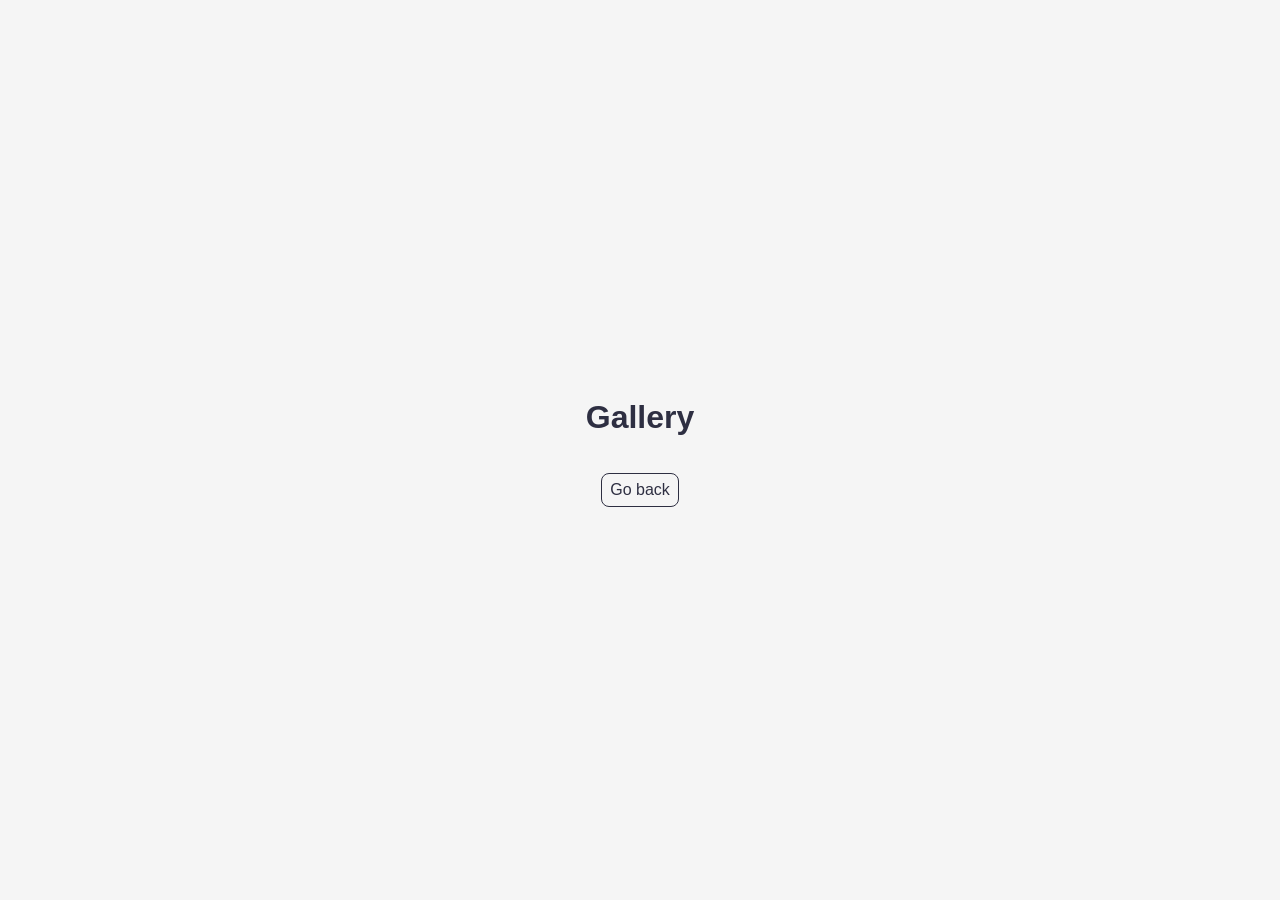
<file: src/1-gallery.html>
<!DOCTYPE html>
<html lang="en">
  <head>
    <meta charset="UTF-8" />
    <meta http-equiv="X-UA-Compatible" content="IE=edge" />
    <meta name="viewport" content="width=device-width, initial-scale=1.0" />
    <title>Gallery</title>
    <link rel="stylesheet" href="./css/styles.css" />
  </head>
  <body>

    <main>
      <div class="container">
        <h1 class="main-title">
          Gallery
        </h1>
        <a class="back-link" href="./index.html">Go back</a>
        <ul class="gallery"></ul>
      </div>
    </main>

    <script type="module" src="./js/1-gallery.js"></script>
  </body>
</html>
</file>
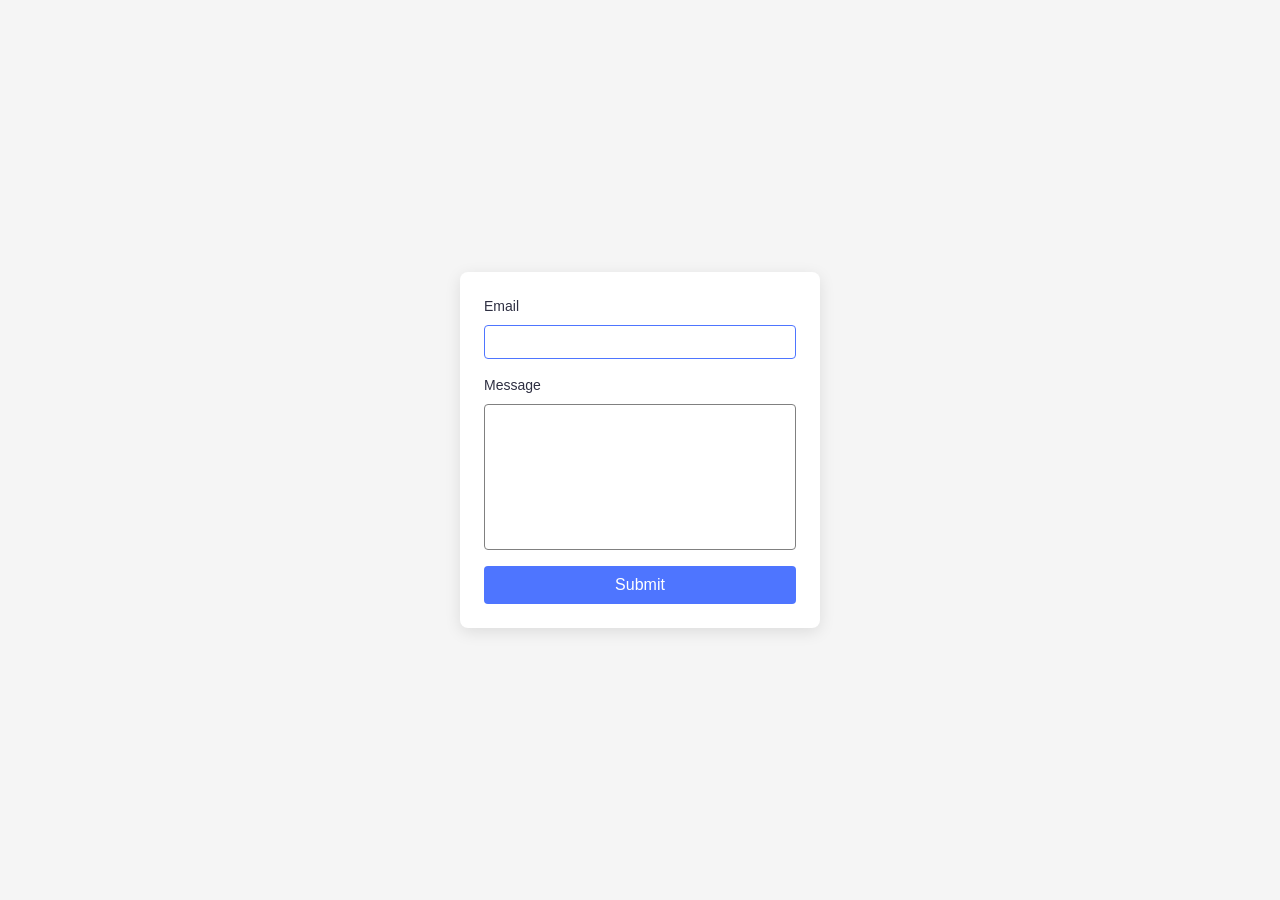
<file: src/2-form.html>
<!DOCTYPE html>
<html lang="en">

<head>
  <meta charset="UTF-8" />
  <meta http-equiv="X-UA-Compatible" content="IE=edge" />
  <meta name="viewport" content="width=device-width, initial-scale=1.0" />
  <title>Feedback form</title>
  <link rel="stylesheet" href="./css/styles.css" />
</head>

<body>
  <main>
    <form class="feedback-form" autocomplete="off">
      <label>
        Email
        <input type="email" name="email" autofocus />
      </label>
      <label>
        Message
        <textarea name="message" rows="8"></textarea>
      </label>
      <button type="submit">Submit</button>
    </form>
  </main>

  <script type="module" src="./js/2-form.js"></script>
</body>

</html>
</file>
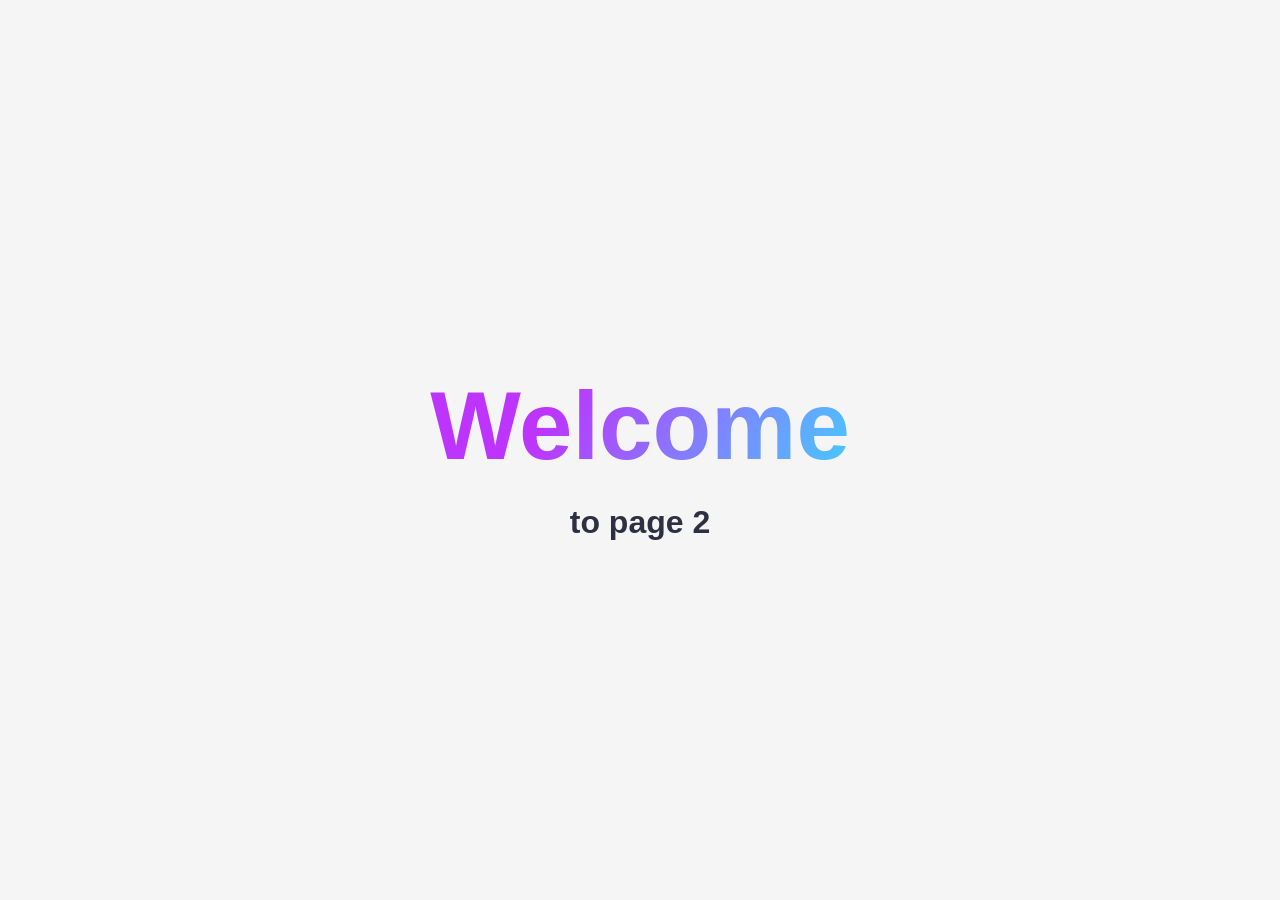
<file: src/page-2.html>
<!DOCTYPE html>
<html lang="en">
  <head>
    <meta charset="UTF-8" />
    <meta http-equiv="X-UA-Compatible" content="IE=edge" />
    <meta name="viewport" content="width=device-width, initial-scale=1.0" />
    <title>Page 2</title>
    <link rel="stylesheet" href="./css/styles.css" />
  </head>
  <body>
    <load
      src="./partials/header.html"
      icon-path="./img/sprite.svg#logo"
      highlight-act="active"
    />

    <main>
      <div class="container">
        <h1 class="main-title">
          <span class="main-title-gradient">Welcome</span> to page 2
        </h1>
        <load src="./partials/back-link.html" />
      </div>
    </main>

    <load src="./partials/footer.html" />
  </body>
</html>
</file>
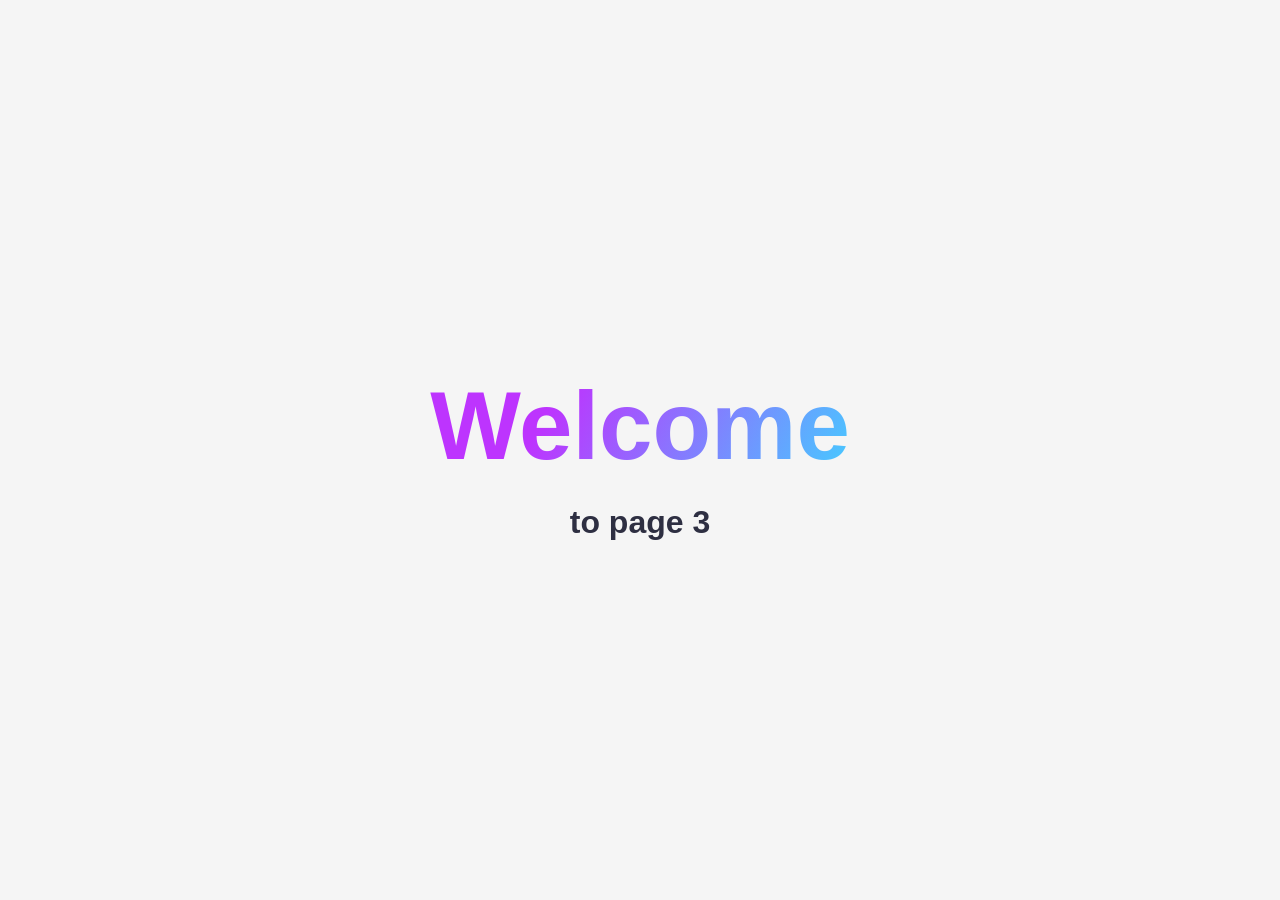
<file: src/page-3.html>
<!DOCTYPE html>
<html lang="en">
  <head>
    <meta charset="UTF-8" />
    <meta http-equiv="X-UA-Compatible" content="IE=edge" />
    <meta name="viewport" content="width=device-width, initial-scale=1.0" />
    <title>Page 3</title>
    <link rel="stylesheet" href="./css/styles.css" />
  </head>
  <body>
    <load
      src="./partials/header.html"
      icon-path="./img/sprite.svg#logo"
      highlight-curr="active"
    />

    <main>
      <div class="container">
        <h1 class="main-title">
          <span class="main-title-gradient">Welcome</span> to page 3
        </h1>
        <load src="./partials/back-link.html" />
      </div>
    </main>

    <load src="./partials/footer.html" />
  </body>
</html>
</file>
<file: src/css/styles.css>
/**
  |============================
  | include css partials with
  | default @import url()
  |============================
*/
/* Common styles */
@import url('./reset.css');
@import url('./base.css');
@import url('./container.css');
@import url('./animations.css');

/* Sections style */
@import url('./header.css');
@import url('./vite-promo.css');
@import url('./badges.css');
@import url('./back-link.css');
@import url('./footer.css');

.gallery {
  display: grid;
  grid-template-columns: repeat(3, 1fr);
  gap: 10px;
  list-style: none;
  padding: 0;
  margin: 0;
}

.gallery-item {
  overflow: hidden;
  border-radius: 5px;
}

.gallery-link {
  display: block;
  text-decoration: none;
}

.gallery-image {
  width: 100%;
  height: 100%;
  object-fit: cover;
  transition: transform 0.3s ease;
}

.gallery-image:hover {
  transform: scale(1.05);
}

.modal {
  display: none;
  position: fixed;
  top: 0;
  left: 0;
  width: 100vw;
  height: 100vh;
  background-color: rgba(0, 0, 0, 0.8);
  justify-content: center;
  align-items: center;
  z-index: 1000;
}

.modal img {
  max-width: 90%;
  max-height: 90%;
  border-radius: 5px;
}







* {
  box-sizing: border-box;
}

body {
  margin: 0;
  font-family: Arial, Helvetica, sans-serif;
  background-color: #f5f5f5;
  color: #2e2f42;
}

main {
  min-height: 100vh;
  display: flex;
  align-items: center;
  justify-content: center;
}

/* ===== FORM ===== */

.feedback-form {
  width: 360px;
  padding: 24px;
  background-color: #ffffff;
  border-radius: 8px;
  box-shadow: 0 4px 16px rgba(0, 0, 0, 0.1);
}

.feedback-form label {
  display: flex;
  flex-direction: column;
  font-size: 14px;
  margin-bottom: 16px;
}

.feedback-form input,
.feedback-form textarea {
  margin-top: 8px;
  padding: 8px 12px;
  font-size: 14px;
  border: 1px solid #808080;
  border-radius: 4px;
  outline: none;
}

.feedback-form input:focus,
.feedback-form textarea:focus {
  border-color: #4e75ff;
}

.feedback-form textarea {
  resize: none;
}

.feedback-form button {
  width: 100%;
  padding: 10px;
  font-size: 16px;
  color: #ffffff;
  background-color: #4e75ff;
  border: none;
  border-radius: 4px;
  cursor: pointer;
}

.feedback-form button:hover {
  background-color: #6c8cff;
}
</file>
